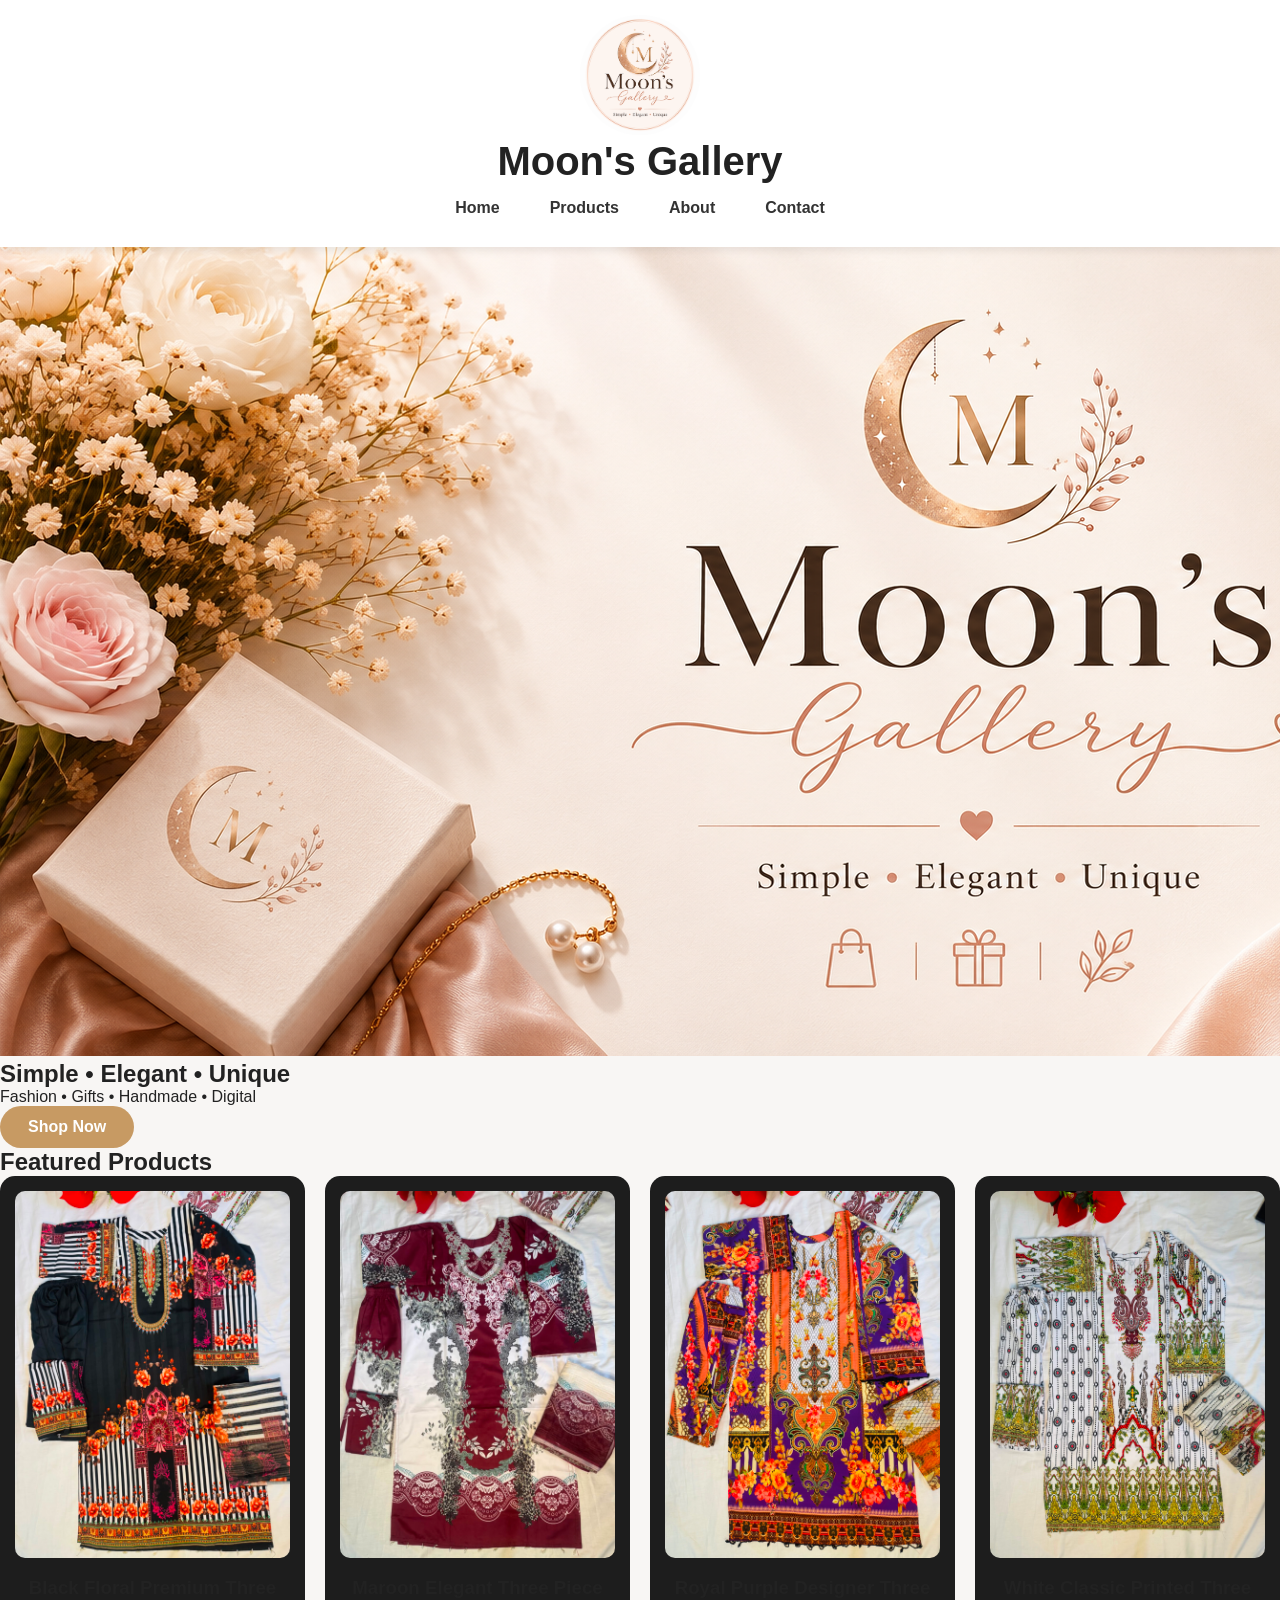
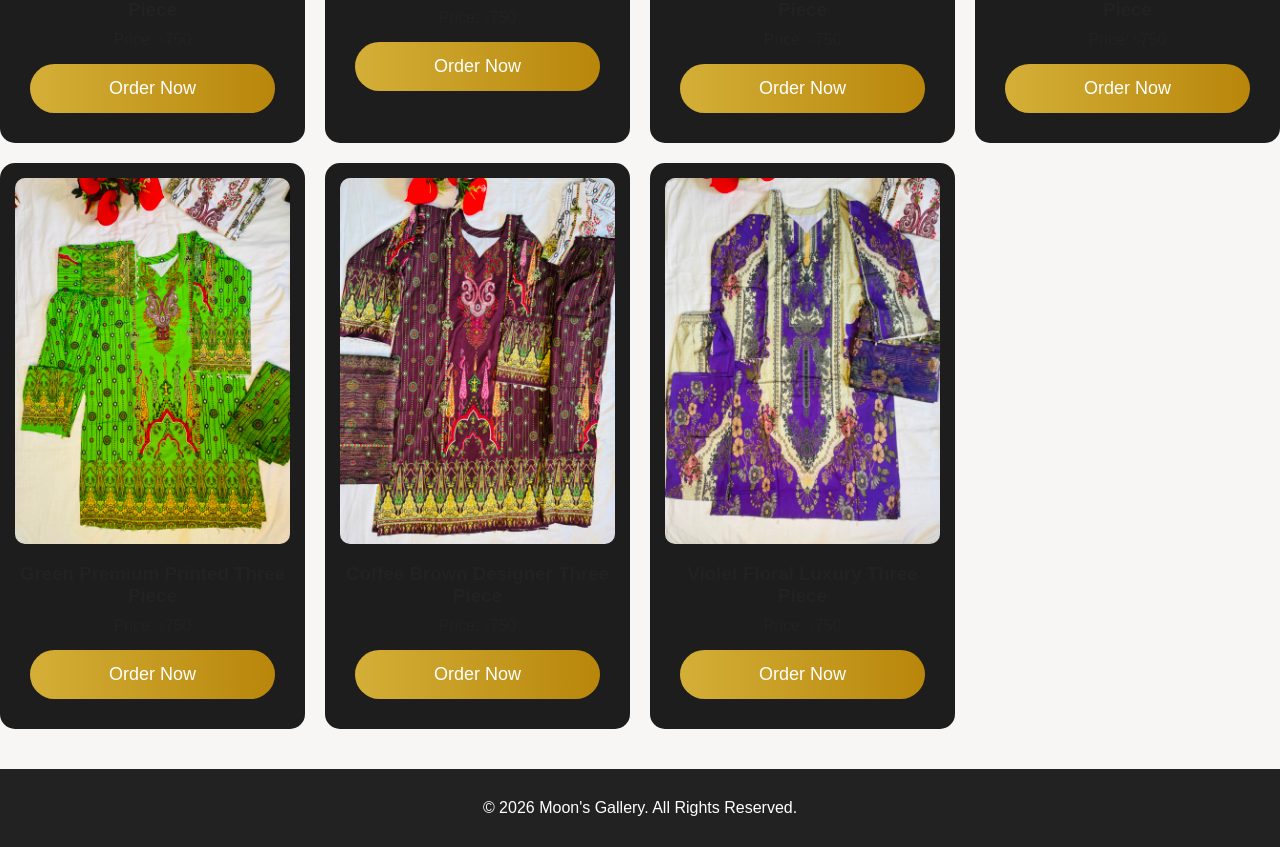
<file: index.html>
<!DOCTYPE html>
<html lang="en">
<head>
<meta charset="UTF-8">
<meta name="viewport" content="width=device-width, initial-scale=1.0">
<title>Moon's Gallery</title>
  <link rel="stylesheet" href="style.css">
<script src="script.js" defer></script>
</head>
  
<body>
<header class="top-header">
    <div class="logo-area">
        <img src="logo.png" alt="Moon's Gallery Logo" class="logo">
        <h1>Moon's Gallery</h1>
    </div>

    <nav>
        <a href="index.html">Home</a>
        <a href="products.html">Products</a>
        <a href="about.html">About</a>
        <a href="contact.html">Contact</a>
    </nav>
</header>

<section class="hero">
    <img src="banner.png" alt="Moon's Gallery Banner">
    <div class="hero-text">
        <h2>Simple • Elegant • Unique</h2>
        <p>Fashion • Gifts • Handmade • Digital</p>
        <a href="products.html" class="btn">Shop Now</a>      
    </div>
</section>

  <section id="products">
    <h2>Featured Products</h2>

    <div class="product-grid">

        <div class="product-card">
            <img src="./black-floral.jpg" alt="Black Floral Three Piece">
            <h3>Black Floral Premium Three Piece</h3>
            <p>Price: ৳750</p>
            <button onclick="orderNow('Black Floral Premium Three Piece','Black',750)">
Order Now
            </button>
        </div>

        <div class="product-card">
            <img src="./maroon.jpg" alt="Maroon Three Piece">
            <h3>Maroon Elegant Three Piece</h3>
            <p>Price: ৳750</p>
            <button onclick="orderNow('Maroon Elegant Three Piece','Maroon',750)">Order Now</button>
        </div>

        <div class="product-card">
            <img src="./purple.jpg" alt="Purple Three Piece">
            <h3>Royal Purple Designer Three Piece</h3>
            <p>Price: ৳750</p>
            <button onclick="orderNow('Royal Purple Designer Three Piece','Purple',750)">Order Now</button>
        </div>

        <div class="product-card">
            <img src="./white.jpg" alt="White Three Piece">
            <h3>White Classic Printed Three Piece</h3>
            <p>Price: ৳750</p>
            <button onclick="orderNow('White Classic Printed Three Piece','White',750)">Order Now</button>
        </div>

        <div class="product-card">
            <img src="./green.jpg" alt="Green Three Piece">
            <h3>Green Premium Printed Three Piece</h3>
            <p>Price: ৳750</p>
            <button onclick="orderNow('Green Premium Printed Three Piece','Green',750)">Order Now</button>
        </div>

        <div class="product-card">
            <img src="./brown.jpg" alt="Brown Three Piece">
            <h3>Coffee Brown Designer Three Piece</h3>
            <p>Price: ৳750</p>
            <button onclick="orderNow('Coffee Brown Designer Three Piece','Brown',750)">Order Now</button>
        </div>

        <div class="product-card">
            <img src="./violet.jpg" alt="Violet Three Piece">
            <h3>Violet Floral Luxury Three Piece</h3>
            <p>Price: ৳750</p>
            <button onclick="orderNow('Violet Floral Luxury Three Piece','Violet',750)">Order Now</button>
        </div>

    </div>
  </section>

<footer>
© 2026 Moon's Gallery. All Rights Reserved.
</footer>

</body>
  </html>
</file>
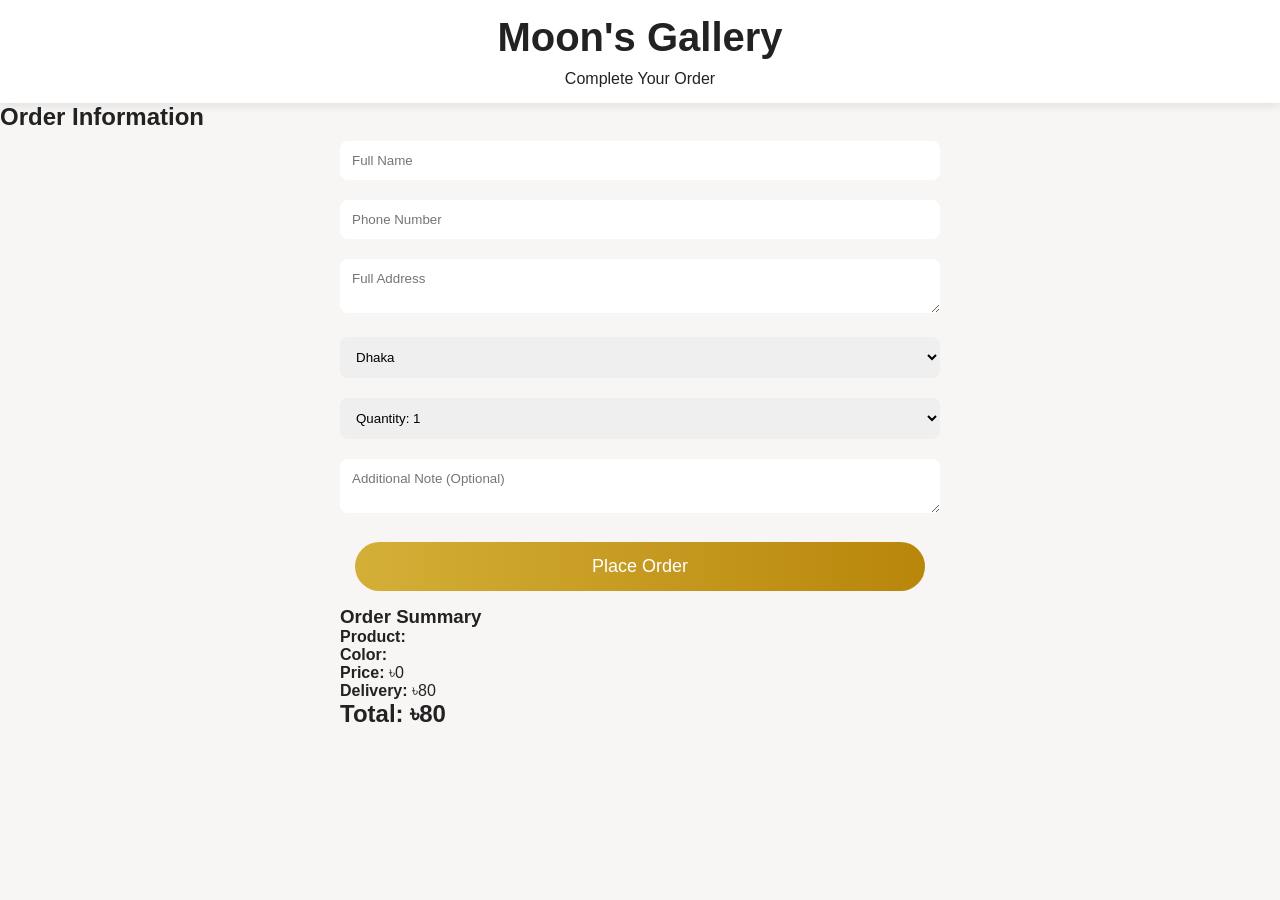
<file: order.html>
<!DOCTYPE html>
<html lang="en">
<head>
<meta charset="UTF-8">
<meta name="viewport" content="width=device-width, initial-scale=1.0">
<title>Order - Moon's Gallery</title>

<link rel="stylesheet" href="style.css">
</head>

<body>

<header class="top-header">
<h1>Moon's Gallery</h1>
<p>Complete Your Order</p>
</header>

<div class="order-box">

<h2>Order Information</h2>

<form id="orderForm">

<input type="text" id="name" placeholder="Full Name" required>
<input type="tel" id="phone" placeholder="Phone Number" required>

<textarea id="address" placeholder="Full Address"></textarea>

<select id="area">
<option>Dhaka</option>
<option>Outside Dhaka</option>
</select>

<select id="quantity">
<option>Quantity: 1</option>
<option>Quantity: 2</option>
<option>Quantity: 3</option>
<option>Quantity: 4</option>
<option>Quantity: 5</option>
</select>

<textarea id="note" placeholder="Additional Note (Optional)"></textarea>

<button type="button" onclick="submitOrder()">Place Order</button>
<h3>Order Summary</h3>

<p><strong>Product:</strong> <span id="product"></span></p>

<p><strong>Color:</strong> <span id="color"></span></p>

<p><strong>Price:</strong> ৳<span id="price"></span></p>

<p><strong>Delivery:</strong> ৳<span id="delivery">80</span></p>

<h2>Total: ৳<span id="total"></span></h2>
</form>

</div>
<script>
const product = localStorage.getItem("product");
const color = localStorage.getItem("color");
const price = Number(localStorage.getItem("price"));

document.getElementById("product").innerText = product;
document.getElementById("color").innerText = color;
document.getElementById("price").innerText = price;
document.getElementById("total").innerText = price + 80;
</script>
<script src="script.js"></script>
</body>
</html>
</file>
<file: style.css>
*{
    margin:0;
    padding:0;
    box-sizing:border-box;
    font-family:Arial,sans-serif;
}

body{
    background:#111;
    color:#fff;
}

header{
    background:linear-gradient(90deg,#8e2de2,#4a00e0);
    text-align:center;
    padding:50px 20px;
}

header h1{
    font-size:40px;
}

header p{
    margin-top:10px;
}

nav{
    background:#1a1a1a;
    padding:15px;
    text-align:center;
}

nav a{
    color:white;
    text-decoration:none;
    margin:0 15px;
    font-weight:bold;
}

nav a:hover{
    color:#b266ff;
}

.container{
    width:90%;
    max-width:1200px;
    margin:auto;
    padding:30px 0;
}

.product-grid{
    display:grid;
    grid-template-columns:repeat(auto-fit,minmax(250px,1fr));
    gap:20px;
}

.product-card{
    background:#1d1d1d;
    border-radius:15px;
    padding:15px;
    text-align:center;
    transition:.3s;
}

.product-card:hover{
    transform:translateY(-5px);
}

.product-card img{
    width:100%;
    border-radius:10px;
}

.product-card h3{
    margin:15px 0 10px;
}

.price{
    color:#00ff99;
    font-size:20px;
    margin-bottom:10px;
}

button{
    background:#8e2de2;
    color:#fff;
    border:none;
    padding:12px 25px;
    border-radius:30px;
    cursor:pointer;
    font-size:16px;
}

button:hover{
    background:#6d1fd1;
}

input,select,textarea{
    width:100%;
    padding:12px;
    margin:10px 0;
    border:none;
    border-radius:8px;
}

form{
    max-width:600px;
    margin:auto;
}

footer{
    background:#000;
    text-align:center;
    padding:20px;
    margin-top:40px;
  }


*{
margin:0;
padding:0;
box-sizing:border-box;
font-family:Arial,sans-serif;
}

body{
background:#f8f6f4;
color:#222;
}

header{
background:#fff;
padding:15px;
text-align:center;
box-shadow:0 2px 10px rgba(0,0,0,.1);
position:sticky;
top:0;
z-index:100;
}

.logo{
width:120px;
border-radius:50%;
}

.banner{
width:100%;
max-height:420px;
object-fit:cover;
}

nav{
display:flex;
justify-content:center;
gap:20px;
padding:15px;
background:white;
flex-wrap:wrap;
}

nav a{
text-decoration:none;
color:#333;
font-weight:bold;
}

.products{
display:grid;
grid-template-columns:repeat(auto-fit,minmax(250px,1fr));
gap:25px;
padding:30px;
}

.card{
background:white;
border-radius:20px;
overflow:hidden;
box-shadow:0 10px 25px rgba(0,0,0,.08);
transition:.3s;
}

.card:hover{
transform:translateY(-8px);
}

.card img{
width:100%;
height:280px;
object-fit:cover;
}

.card h3{
padding:10px;
font-size:22px;
}

.price{
padding:0 10px;
font-size:20px;
color:#9c27b0;
font-weight:bold;
}

button{
margin:15px;
width:calc(100% - 30px);
padding:14px;
border:none;
border-radius:50px;
background:linear-gradient(90deg,#d4af37,#b8860b);
color:white;
font-size:18px;
cursor:pointer;
}

button:hover{
opacity:.9;
}

footer{
margin-top:40px;
padding:30px;
background:#222;
color:white;
text-align:center;
}

.color-box{
display:flex;
justify-content:center;
gap:10px;
padding:15px;
}

.color{
width:28px;
height:28px;
border-radius:50%;
border:2px solid white;
cursor:pointer;
box-shadow:0 0 5px rgba(0,0,0,.3);
    }
.btn{
display:inline-block;
padding:12px 28px;
background:#c79a63;
color:#fff;
text-decoration:none;
border-radius:30px;
font-weight:bold;
transition:.3s;
}

.btn:hover{
background:#9c6f3d;
transform:translateY(-2px);
box-shadow:0 10px 20px rgba(0,0,0,.2);
    }
</file>
